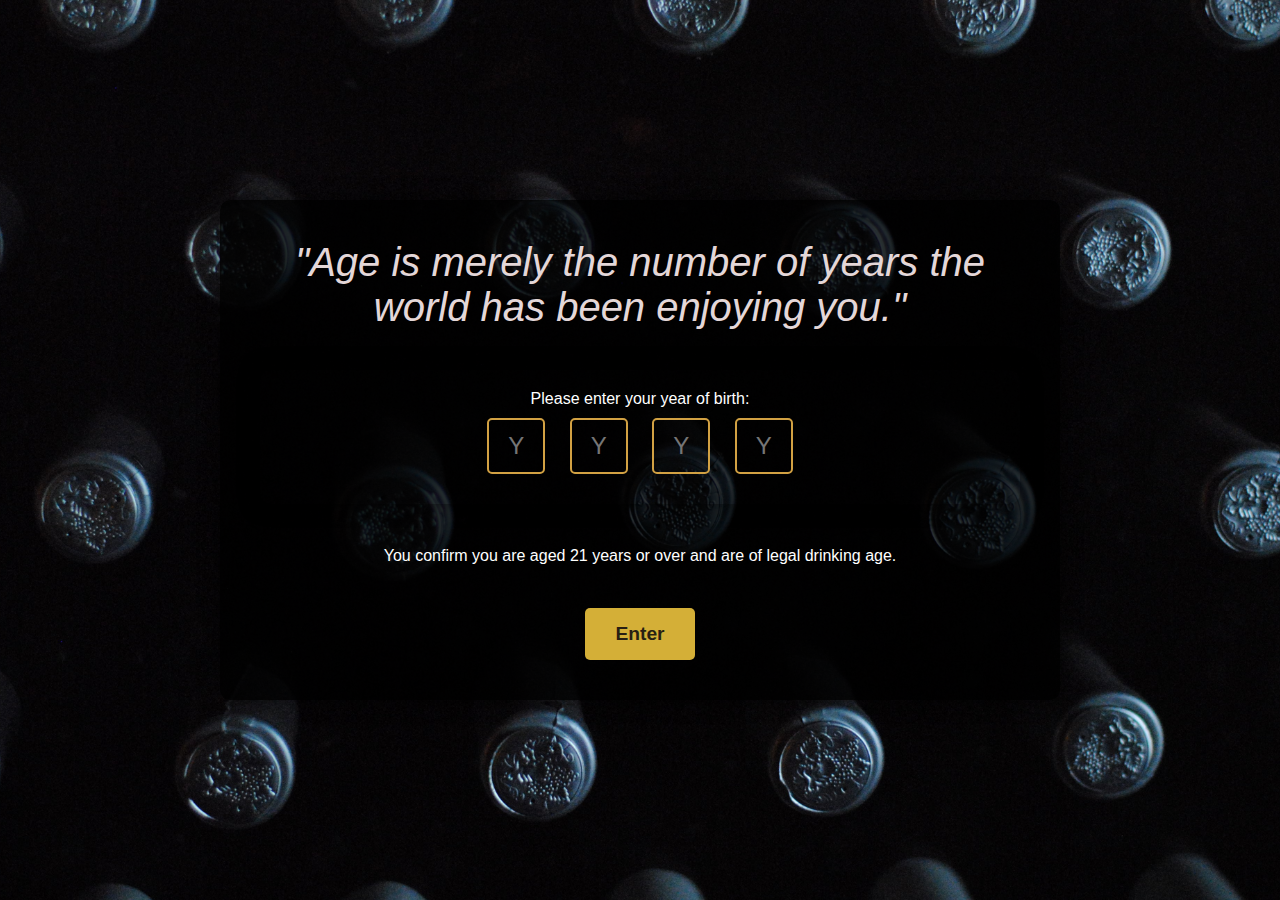
<file: index.html>
<!DOCTYPE html>
<html lang="en">
<head>
    <meta charset="UTF-8">
    <meta name="viewport" content="width=device-width, initial-scale=1.0">
    <link rel="stylesheet" href="./css/index.css">
    <title>Sommelier | Age Verification</title>
</head>
<body>
    <div id="age-verification">
        <div id="quote">
            <p class="quote-text">"Age is merely the number of years the world has been enjoying you."</p>
        </div>
        <div id="date-of-birth">
            <div id="dob-msg" class="message">Please enter your year of birth:</div>
            <div class="year-input">
                <input class="number" data-field-index="1" type="number" min="1" max="2" placeholder="Y" pattern="[0-9]*">
                <input class="number" data-field-index="2" type="number" min="0" max="9" placeholder="Y" pattern="[0-9]*">
                <input class="number" data-field-index="3" type="number" min="0" max="9" placeholder="Y" pattern="[0-9]*">
                <input class="number" data-field-index="4" type="number" min="0" max="9" placeholder="Y" pattern="[0-9]*">
            </div>
        </div>
        <div id="age-warning">
            <p class="warning-text" >You confirm you are aged 21 years or over and 
                are of legal drinking age.
            </p>
    </div>
        <button id="enter">Enter</button>
    </div>
    <script src="./js/age_verify.js"></script>
</body>
</html>
</file>
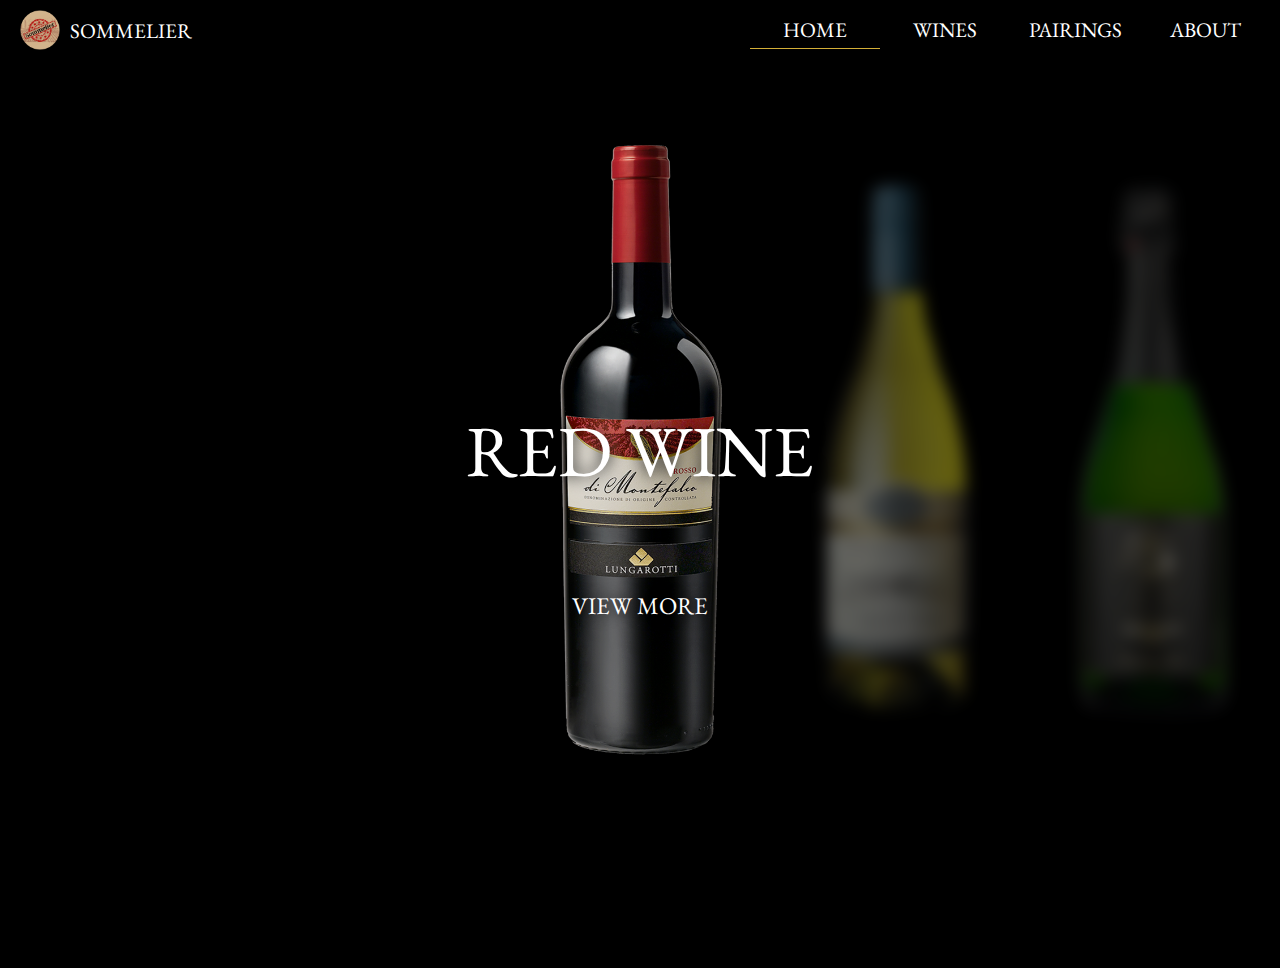
<file: home.html>
<!DOCTYPE html>
<html lang="en">
<head>
    <meta charset="UTF-8">
    <meta name="viewport" content="width=device-width, initial-scale=1.0">
    <title>Sommelier | Home</title>
    <link rel="stylesheet" href="./css/styles.css">
</head>
<body>
    <header>
        <div class="logo-container">
            <img src="./assets/logo/Sommelier-removebg-preview.png" alt="Logo">
            <h2>Sommelier</h2>
        </div>
        <nav>
            <a href="index.html">Home</a><!--
            --><a href="./html/wine_list.html">Wines</a><!--
            --><a href="./html/wine_pair.html">Pairings</a><!--
            --><a href="./html/about.html">About</a>
            <div class="line"></div>
        </nav>
    </header>
    <div class="wine-container">
        <div class="wine-carousel">
            <div class="bottle-item active" bottle-index="1">
                <a href="./html/wine_list.html" class="wine-bottle" style="background-image: url(./assets/wine-img/red-wine.png);"></a>
            </div>
            <div class="bottle-item" bottle-index="2">
                <a href="./html/wine_list.html" class="wine-bottle" style="background-image: url(./assets/wine-img/white-wine.png);"></a>
            </div>
            <div class="bottle-item" bottle-index="3">
                <a href="./html/wine_list.html" class="wine-bottle" style="background-image: url(./assets/wine-img/sparkling-wine.png);"></a>
            </div>
            <div class="bottle-item" bottle-index="4">
                <a href="./html/wine_list.html" class="wine-bottle" style="background-image: url(./assets/wine-img/rose-wine.png);"></a>
            </div>
            <div class="bottle-item" bottle-index="5">
                <a href="./html/wine_list.html" class="wine-bottle" style="background-image: url(./assets/wine-img/dessert-wine.png);"></a>
            </div>
            <div class="bottle-item" bottle-index="6">
                <a href="./html/wine_list.html" class="wine-bottle" style="background-image: url(./assets/wine-img/port-wine.png);"></a>
            </div>
        </div>
        <div id="wine-title">
            <h1 class="wine-name active-title">Red Wine</h1>
            <h1 class="wine-name">White Wine</h1>
            <h1 class="wine-name">Sparkling Wine</h1>
            <h1 class="wine-name">Rose Wine</h1>
            <h1 class="wine-name">Dessert Wine</h1>
            <h1 class="wine-name">Port Wine</h1>
            <h3>View more</h3>
        </div>
    </div>

    <script src="./js/wine_carousel.js"></script>
</body>
</html>
</file>
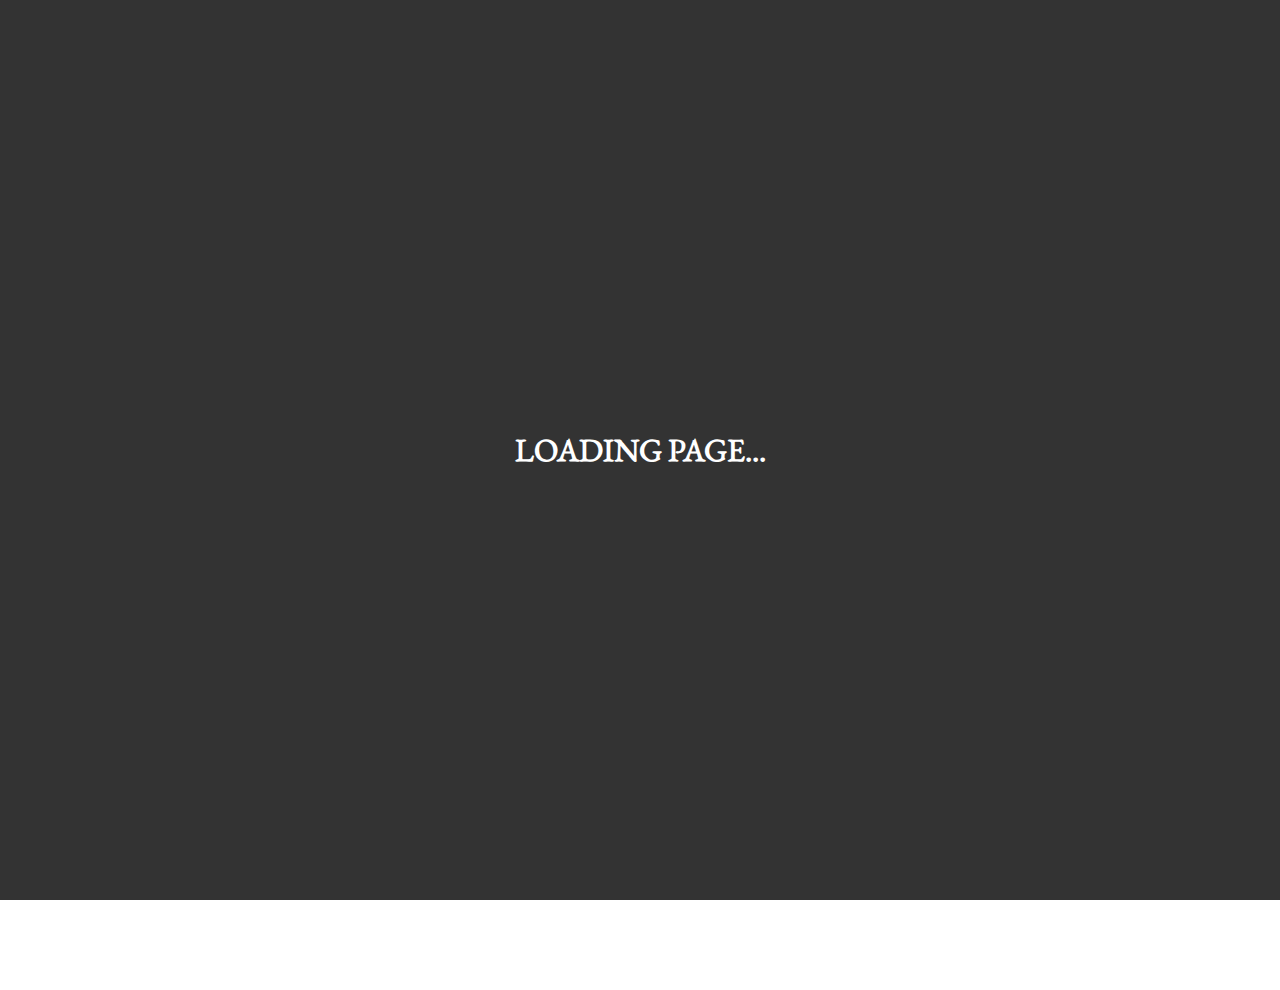
<file: html/dish_recipe.html>
<!DOCTYPE html>
<html lang="en" dir="ltr">
  <head>
    <meta charset="utf-8">
    <meta name="viewport" content="width=device-width, initial-scale=1.0">
    <title>Sommelier | Dish Details</title>
    <link rel="stylesheet" href="../css/recipe.css">
  </head>
  <body>

    <div class="loading" loading>
      <h1>Loading Page...</h1>
    </div>

    <header>
      <div class="logo-container">
          <img src="../assets/logo/Sommelier-removebg-preview.png" alt="Logo">
          <h2>Sommelier</h2>
      </div>
      <nav>
          <a href="../home.html">Home</a><!--
          --><a href="wine_list.html">Wines</a><!--
          --><a href="wine_pair.html">Pairings</a><!--
          --><a href="about.html">About</a>
          <div class="line"></div>
      </nav>
    </header>
    
    <section class="section2" id="section2">
        <div class="title reveal">
          <h2 class="section-title" id="dishNameElement"></h2>
        </div>
    
        <div class="recipe-container reveal" id="recipe-container"></div>
        
        <a class="btn" href="../html/wine_pair.html">Back to Wine Pairing</a>
    </section>
    
      <script type="module" src="../js/dish_recipe.js" charset="utf-8"></script>
      
</body>
<footer class="footer">
    <span class="footer-title">Food Pairings from Heaven</span>
    <p>Copyright &copy; <a href="#">2023 Gusto Ko Fries</a>. All Rights Reserved</p>
  </footer>
  <script src="../js/scroll.js" charset="utf-8"></script>
</html>
</file>
<file: css/styles.css>
@font-face {
    font-family: "EB Garamond";
    font-weight: 700;
    src: url(../assets/fonts/EB_Garamond/static/EBGaramond-Regular.ttf);
}

@font-face {
    font-family: "Libre Baskerville";
    font-weight: 400;
    src: url(../assets/fonts/Libre_Baskerville/LibreBaskerville-Regular.ttf);
}

h1, h2, h3, h4, h5, a {
    font-family: "EB Garamond";
    text-transform: uppercase;
    color: white;
}

p {
    font-family: "Libre Baskerville";
}

* {
    margin: 0;
}

:root {
    --left-delta: 0%;
}

body {
    width: 100%;
    height: 100vh;
    background-color: black;
    display: flex;
    flex-direction: column;
    overflow: hidden;
}

/* Header Stylings */
header {
    width: 100%;
    display: flex;
    position: absolute;
    align-items: center;
    justify-content: center;
    justify-content: space-between;
    z-index: 1;
}

.logo-container {
    display: flex;
    align-items: center;
    padding: 10px;
}

.logo-container > img {
    max-height: 40px;
    max-width: 40px;
    padding: 0 10px;
}

.logo-container > h2 {
    font-size: 1.3em;
}

nav {
    padding: 10px;
}

nav > a {
    width: 120px;
    font-size: 1.3em;
    padding: 5px 5px;
    display: inline-block;
    text-align: center;
    text-decoration: none;
    transition: all 300ms cubic-bezier(0.77, 0, 0.175, 1);
}

a:hover {
    font-weight: bold;
}

.line {
    height: 1px;
    width: 130px;
    background-color: #d4af37;
    transition: all 300ms cubic-bezier(0.77, 0, 0.175, 1);
}

a:nth-child(2):hover ~ .line {
    transform: translateX(130px);
}

a:nth-child(3):hover ~ .line {
    transform: translateX(260px);
}

a:nth-child(4):hover ~ .line {
    transform: translateX(390px);
}

a:nth-child(1):hover {
    color: #d4af37;
}

a:nth-child(2):hover {
    color: #d4af37;
}

a:nth-child(3):hover {
    color: #d4af37;
}

a:nth-child(4):hover {
    color: #d4af37;
}   
/* End Header Stylings */

.wine-container {
    position: absolute;
    width: 100%;
    height: 100vh;
}

.wine-carousel {
    width: 100%;
    height: 100vh;
    position: absolute;
    display: block;
    display: flex;
    justify-content: center;
}

.bottle-item {
    position: absolute;
    display: block;
    width: 20vw;
    height: 100vh;
}

.wine-bottle {
    width: 100%;
    height: 100%;
    background-repeat: no-repeat;
    background-position: center center;
    background-size: auto 530px;
    display: block;
    filter: blur(8px);
    opacity: 0.4;
    cursor: pointer;
    transition: all 300ms cubic-bezier(0.77, 0, 0.175, 1);
}

[bottle-index="2"] {
    transform: translateX(100%);
}

[bottle-index="3"] {
    transform: translateX(200%);
}

[bottle-index="4"] {
    transform: translateX(300%);
}

[bottle-index="5"] {
    transform: translateX(400%);
}

[bottle-index="6"] {
    transform: translateX(500%);
}

.wine-carousel {
    left: var(--left-delta);
    transition: all 600ms cubic-bezier(0.77, 0, 0.175, 1);
}

.hovered > .wine-bottle {
    filter: blur(4px);
    opacity: 0.6;
}

.active > .wine-bottle {
    filter: blur(0px);
    opacity: 0.9;
    scale: 1.15;
}

#wine-title {
    height: 100vh;
    display: flex;
    justify-content: center;
    align-items: center;
}

#wine-title > h1, h3 {
    color: white;
    position: absolute;
    pointer-events: none;
    text-shadow: 0px 0px 15px #000000;
}

#wine-title > h1 {
    font-size: 4.5em;
}

#wine-title > h3 {
    font-size: 1.5em;
    transform: translateY(500%);
}

.wine-name {
    visibility: hidden;
    opacity: 0;
    transition: all 300ms cubic-bezier(0.77, 0, 0.175, 1);
}

.active-title {
    opacity: 1;
    visibility: visible;
}
</file>
<file: css/recipe.css>
/* Fonts */
@font-face {
  font-family: "EB Garamond";
  font-weight: 400;
  src: url(../assets/fonts/EB_Garamond/static/EBGaramond-Regular.ttf);
}

@font-face {
font-family: "GFS Didot";
font-weight: 400;
src: url(../assets/fonts/GFS_Didot/GFSDidot-Regular.ttf);
}

@font-face {
  font-family: "Libre Baskerville";
  font-weight: 700;
  src: url(../assets/fonts/Libre_Baskerville/LibreBaskerville-Regular.ttf);
}

@font-face {
font-family: "Libre Bodoni";
font-weight: 700;
src: url(../assets/fonts/Libre_Bodoni/static/LibreBodoni-Regular.ttf);
}

@font-face {
  font-family: "Playfair Display";
  font-weight: 700;
  src: url(../assets/fonts/Playfair_Display/static/PlayfairDisplay-Regular.ttf);
  }

@font-face {
 font-family: "Playfair Display SC";
  font-weight: 700;
  src: url(../assets/fonts/Playfair_Display_SC/PlayfairDisplaySC-Regular.ttf);
}

/* Dark and Elegant Color Palette for a Wine Website */
:root {
  --textDark: #ffffff;         /* White for Text on Dark Background */
  --textLight: #333333;       /* Dark Gray for Text on Light Background */
  --background: #1a1a1a;      /* Slightly Lighter Dark Background */
  --primary: #d4af37;         /* Gold for Primary Elements */
  --secondary: #ffffff;       /* White for Secondary Elements */
  --accent: #d4af37;          /* Gold for Accent Elements (matches primary) */
  --gray: rgba(128, 128, 128, 0.5); /* Semi-transparent Gray for Shadows */
}

.loading {
  position: fixed;
  display: flex;
  justify-content: center;
  align-items: center;
  min-height: 100%;
  min-width: 100%;
  background-color: var(--textLight);
  z-index: 9999;
  transition: all 0.5s ease-in;
  color: var(--accent);
}

* {
  margin: 0;
  padding: 0;
  box-sizing: border-box;
  scroll-behavior: smooth;
}

h1, h2, h3, h4, h5, a {
  font-family: "EB Garamond";
  text-transform: uppercase;
  color: white;
}

section{
  padding: 100px 200px;
}

.site-wide {
    width: 3%;
    height: 70%;
}

.logo-wrapper {
    display: flex;
    align-items: center;
    padding: 0 1%;
}

.logo-wrapper > img {
    height: 40px;
    width: auto;
}

@keyframes text-move{
  0%{
    margin-top: 0;
  }
  25%{
    margin-top: -70px;
  }
  50%{
    margin-top: -140px;
  }
  75%{
    margin-top: -70px;
  }
  100%{
    margin-top: 0;
  }
}

/* Header Stylings */
header {
  width: 100%;
  display: flex;
  position: absolute;
  align-items: center;
  justify-content: center;
  justify-content: space-between;
  z-index: 1;
}

.logo-container {
  display: flex;
  align-items: center;
  padding: 10px;
}

.logo-container > img {
  max-height: 40px;
  max-width: 40px;
  padding: 0 10px;
  box-sizing: unset;
}

.logo-container > h2 {
  font-size: 1.3em;
}

nav {
  padding: 10px;
}

nav > a {
  width: 130px;
  font-size: 1.3em;
  padding: 5px 5px;
  display: inline-block;
  text-align: center;
  text-decoration: none;
  transition: all 300ms cubic-bezier(0.77, 0, 0.175, 1);
}

a:hover {
  font-weight: bold;
}

.line {
  height: 1px;
  width: 130px;
  background-color: #d4af37;
  transition: all 300ms cubic-bezier(0.77, 0, 0.175, 1);
  transform: translateX(260px);
}

a:nth-child(1):hover ~ .line {
  transform: translateX(0px);
}

a:nth-child(2):hover ~ .line {
  transform: translateX(130px);
}

a:nth-child(4):hover ~ .line {
  transform: translateX(390px);
}

a:nth-child(1):hover {
  color: #d4af37;
}

a:nth-child(2):hover {
  color: #d4af37;
}

a:nth-child(3):hover {
  color: #d4af37;
}

a:nth-child(4):hover {
  color: #d4af37;
}   
/* End Header Stylings */

.btn{
  color: var(--textDark);
  background: var(--accent);
  font-size: 1em;
  font-weight: 600;
  display: inline-block;
  padding: 10px 20px;
  text-transform: uppercase;
  text-decoration: none;
  letter-spacing: 1px;
  border-radius: 2px;
  margin-top: 30px;
  transition: 0.5s ease;
  z-index: 1;
  position: relative;
}

.btn:hover{
  background: var(--background);
}

body{
  font-family: 'Montserrat';
  font-weight: 400;
  min-height: 110vh;
}

.title{
  width: 100%;
  display: flex;
  justify-content: center;
  align-items: center;
  flex-direction: column;
}

.section-title{
  position: relative;
  color: #0c0a08;
  font-size: 2.2em;
  font-weight: 800;
  margin-bottom: 60px;
}

.section-title:before{
  content: '';
  position: absolute;
  top: 56px;
  left: 50%;
  width: 500px;
  height: 4px;
  background: var(--primary);
  transform: translateX(-50%);
}

.section2 {
  background-color:var(--textLight);
  color:var(--textDark)
}

.section2 h2{
  color: var(--textDark);
}

.section2 .content{
  width: 100%;
  display: flex;
  flex-direction: column;
  justify-content: space-between;
  margin-top: 20px;
}

.list {
  list-style-type: disc;
  padding-left: 20px;
}

.list-item {
  margin: 5px 0;
}

.footer{
  background: var(--background);
  color: var(--textDark);
  text-align: center;
  padding: 2em;
}

.footer .footer-title{
  font-size: 20px;
  font-weight: 600;
}

.footer p{
  font-size: 16px;
  margin-top: 10px;
}

.footer p a{
  color: var(--primary);
  font-weight: 600;
  text-decoration: none;
}

@media (max-width: 1040px){
  header{
    padding: 12px 20px;
  }

  header.sticky{
    padding: 10px 20px;
  }

  header .navigation{
    display: none;
  }

  header .navigation.active{
    z-index: 888;
    position: fixed;
    background: #000000;
    top: 0;
    right: 0;
    width: 380px;
    height: 100%;
    display: flex;
    justify-content: center;
    align-items: center;
    flex-direction: column;
    box-shadow: 0 5px 25px rgba(1 1 1 / 15%);
    transition: 0.3s ease;
  }

  header .navigation a{
    color: #ffffff;
    font-size: 1.2em;
    margin: 10px;
    padding: 0 20px;
    border-radius: 20px;
  }

  header .navigation a:hover{
    background: #000000;
    color: #fff;
    transition: 0.3s ease;
  }

  section{
    padding: 80px 20px;
  }

  .main .content h2{
    font-size: 1em;
  }

  .animated-text h3{
    font-size: 2.2em;
    color: #f9e5d7;
  }

  .section-title{
    font-size: 1.8em;
  }

  .about .content{
    flex-direction: column;
  }

  .about .content .column{
    position: relative;
    width: 100%;
  }

  .about .content .col-right{
    margin-top: 40px;
  }

  .section3 .content{
    flex-direction: column;
  }

  .section3 .content .column{
    position: relative;
    width: 100%;
  }

  .section3 .content .col-right{
    margin-top: 40px;
  }
}

/*Recipe*/
.recipe-details {
  display: flex;
  justify-content: space-between;
  flex-direction: row;
}

.recipe-container {
  display: flex;
  flex-direction: column;
  justify-content: center;
  align-items: center;
  flex: 1;
}

.data-point {
  width:70vw;
  font-size: 22px;
}

.recipe-image{
  object-fit: cover;
  border: 0px;
  border-radius: 10px;
  margin-bottom: 10px;
}

.recipe-title {
  text-align: center;
  margin: 10px 10px;
}

.description-p {
  text-align: left;
  margin: 10px 50px;
}

.ingredient-section {
  align-self: flex-start;
  margin: 10px 100px;
}

.ingredient-section h3 {
  font-size: 2em;
}

.ingredient-ul li {
  list-style-position: inside;
}

  /* Keyframes */
@keyframes fade-left {
  from {
      scale: 1;
      translate: 0%;
      opacity: 1;
  }
  
  to {
      scale: 0.8;
      translate: -18%;
      opacity: 0;
  }
}

@keyframes fade-right {
  from {
      scale: 1;
      translate: 0%;
      opacity: 1;
  }
  
  to {
      scale: 0.8;
      translate: 18%;
      opacity: 0;
  }
}
</file>
<file: css/index.css>
/* Reset margin and padding for body */
body {
    margin: 0;
    padding: 0;
    font-family: 'Arial', sans-serif;
    background-color: #54050d; 
    background-image: url(../assets/age-verification/bg-1.jpg); /* Papalit ng muchg better image if merons */
    background-size: cover;
    background-position: center;
    background-repeat: no-repeat;
    display: flex;
    flex-direction: column;
    justify-content: center;
    align-items: center;
    min-height: 100vh;
}

/* Age Verification Container Styles */
#age-verification {
    text-align: center;
    background: rgba(0, 0, 0, 0.8);
    padding: 20px;
    border-radius: 10px;
    max-width: 800px; 
    box-shadow: 0 0 20px rgba(0, 0, 0, 0.6); /* Slightly stronger shadow */
    margin: 20px;
    animation: fadeIn 1s; 
}

@keyframes fadeIn {
    0% {
        opacity: 0;
    }
    100% {
        opacity: 1;
    }
}

/* Quote Styles */
.quote-text {
    font-size: 2.5rem; /* Larger font size */
    color: #e4d7d8; 
    margin: 0;
    padding: 20px;
    font-style: italic;
    animation: slideUp 1s; /* Slide-up animation */
}

@keyframes slideUp {
    0% {
        transform: translateY(50px);
        opacity: 0;
    }
    100% {
        transform: translateY(0);
        opacity: 1;
    }
}
.message{
    color: white;
}

/* Date of Birth Container Styles */
#date-of-birth {
    padding: 20px;
    border-radius: 10px;
    box-shadow: 0 0 20px rgba(0, 0, 0, 0.6); 
    margin: 20px;
    animation: fadeIn 1s; /* Fade-in animation */
}

/* Warning Text Styles */
/* Warning Text Styles */
.warning-text {
    font-size: 1em;
    color: white; /* White text color */
    /* background-color: rgba(0, 0, 0, 0.6); */
    padding: 20px; /* Increased padding for better spacing */
    border-radius: 10px; /* Rounded corners for the warning box */
    text-align: center;
    line-height: 1.5; /* Increased line height for better readability */
}

.warning-text a {
    color: #d4af37; /* Gold text color for the Privacy Policy link */
    text-decoration: none;
    font-weight: bold;
    transition: color 0.3s;
}

.warning-text a:hover {
    color: #d4af37; /* Darker gold color on hover for the Privacy Policy link */
}



/* Year Input Styles */
.year-input {
    text-align: center;
}

.number {
    background: transparent;
    color: #ffffff; 
    border: none;
    width: 50px;
    height: 50px;
    font-size: 1.5em;
    text-align: center;
    outline: none;
    margin: 10px;
    border: 2px solid #d2a143; 
    border-radius: 5px;
    transition: border-color 0.3s;
}

.number::-webkit-inner-spin-button,
.number::-webkit-outer-spin-button {
    -webkit-appearance: none;
    appearance: none;
    margin: 0;
}

/* Button Styles */
button {
    padding: 15px 30px;
    background-color: #d4af37; 
    border: none;
    color: #281f13; /* Dark brown text color */
    font-weight: bold;
    cursor: pointer;
    display: block;
    margin: 20px auto;
    border-radius: 5px;
    font-size: 1.2em;
    transition: background-color 0.3s;
}
button:hover {
    background-color: #921425; /* Change color on hover */
    transform: scale(1.05); /* Slightly increase size on hover */
    transition: background-color 0.3s, transform 0.3s; /* Add transition for smooth effect */
}
</file>
